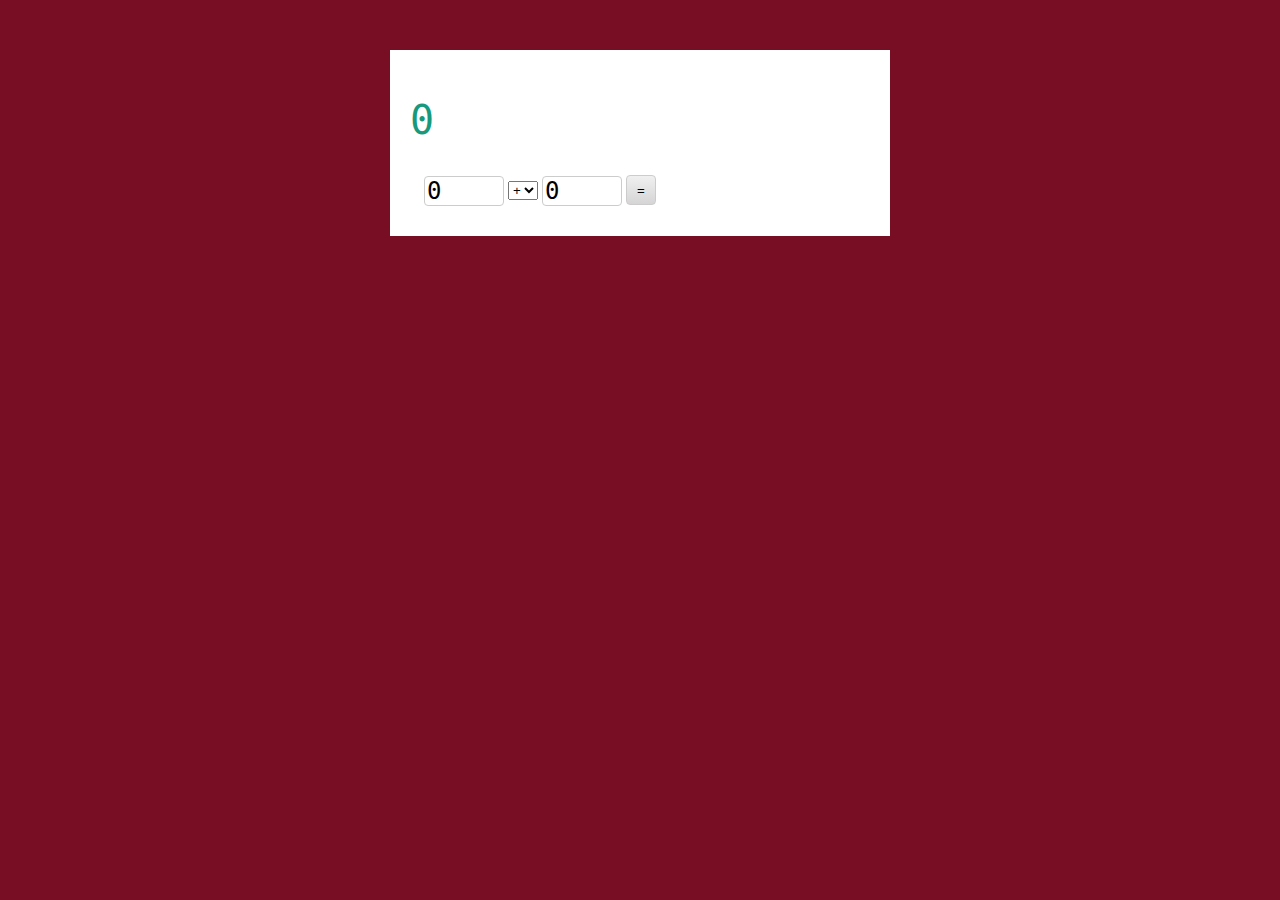
<file: arithmetic_calculator/index.html>
<!DOCTYPE html>
<html lang="en-US">
  <head>
    <title>Calculator</title>
    <meta charset="utf-8" />
    <link rel="stylesheet" href="stylesheets/style.css" />
    <script src="javascripts/calc.js"></script>
  </head>

  <body>
    <main>
      <h1 id="result">0</h1>

      <form action="" method="post">
        <fieldset>
          <input
            type="number"
            name="first-number"
            id="first-number"
            value="0"
          />
          <select name="operator" id="operator">
            <option>+</option>
            <option>-</option>
            <option>*</option>
            <option>/</option>
          </select>
          <input
            type="number"
            name="second-number"
            id="second-number"
            value="0"
          />
          <input type="submit" value="=" />
        </fieldset>
      </form>
    </main>
  </body>
</html>
</file>
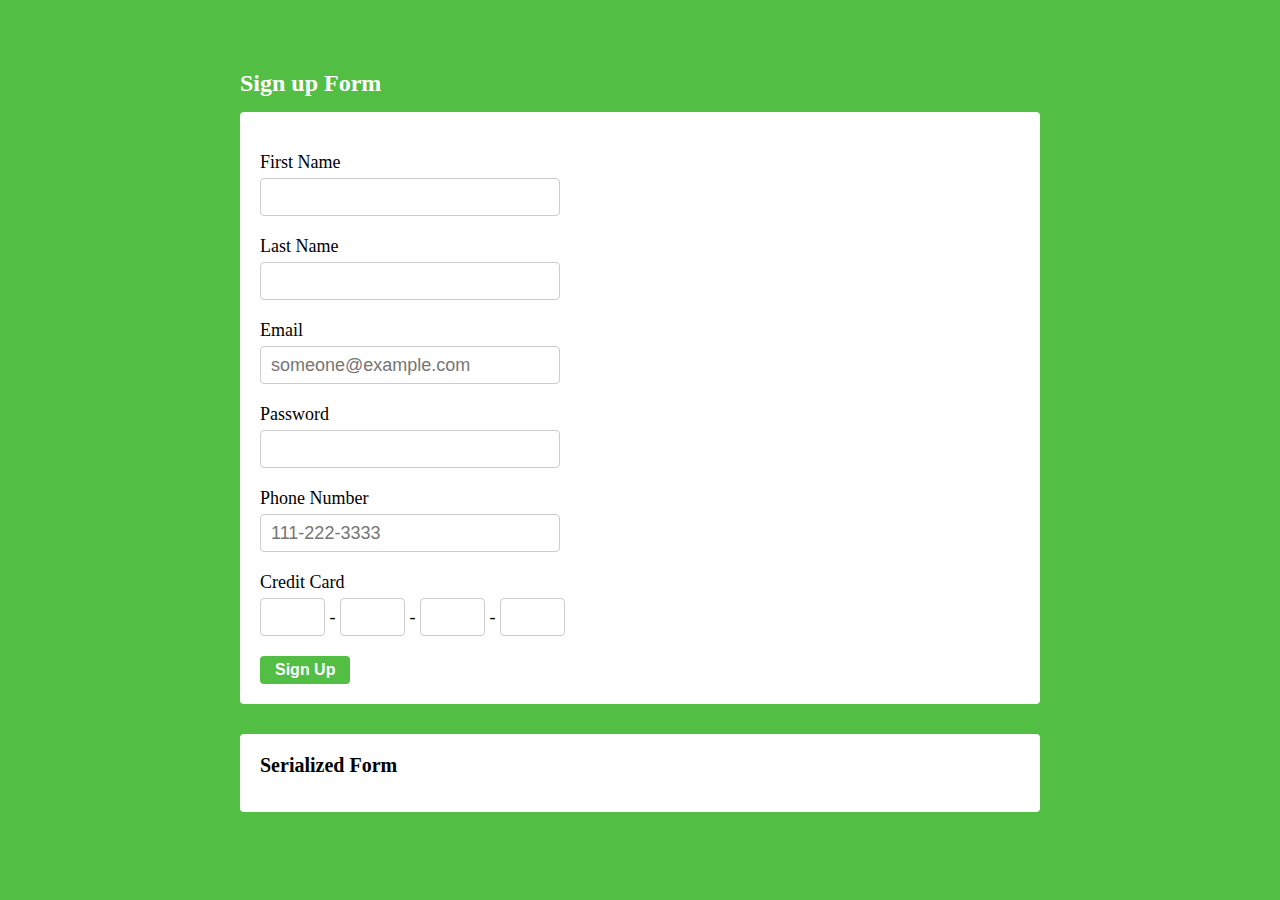
<file: form_practice/index.html>
<!DOCTYPE html>
<html lang="en">
<head>
  <meta charset="UTF-8">
  <title>Sign Up</title>
  <link rel="stylesheet" href="whitespace-reset.css">
  <link rel="stylesheet" href="app.css">
</head>
<body>
  <h1>Sign up Form</h1>
  <form action="#" method="post" novalidate>
    <p class="form_errors"></p>
    <fieldset>
      <dl>
        <dt>
          <label for="first_name">First Name</label>
        </dt>
        <dd>
          <input type="text" id="first_name" name="first_name" required pattern="[a-zA-Z]+">
          <span class="error_message"></span>
        </dd>

        <dt>
          <label for="last_name">Last Name</label>
        </dt>
        <dd>
          <input type="text" id="last_name" name="last_name" required pattern="[a-zA-Z]+">
          <span class="error_message"></span>
        </dd>

        <dt>
          <label for="email">Email</label>
        </dt>

        <dd>
          <input type="text" required name="email" id="email"
          placeholder="someone@example.com" pattern=".+@.+">
          <span class="error_message"></span>
        </dd>

        <dt>
          <label for="password">Password</label>
        </dt>

        <dd>
          <input type="password" name="password" id="password" pattern=".{10,}" required>
          <span class="error_message"></span>
        </dd>

        <dt>
          <label for="phone">Phone Number</label>
        </dt>

        <dd>
          <input type="tel" name="phone" id="phone" pattern="\d{3}-\d{3}-\d{4}"
          placeholder="111-222-3333">
          <span class="error_message"></span>
        </dd>

        <dt>
          <label for="credit_card">Credit Card</label>
        </dt>

        <dd>
          <input type="text" name="credit_card" id="cd1" maxlength="4" pattern="\d{4}" required> <span>-</span>
          <input type="text" name="credit_card" id="cd2" maxlength="4" pattern="\d{4}" required> <span>-</span>
          <input type="text" name="credit_card" id="cd3" maxlength="4" pattern="\d{4}" required> <span>-</span>
          <input type="text" name="credit_card" id="cd4" maxlength="4" pattern="\d{4}" required>
          <span class="error_message"></span>
        </dd>

        <button type="submit">Sign Up</button>
      </dl>
    </fieldset>
  </form>

  <div class="serialized">
    <h2>Serialized Form</h2>
  </div>
  <script src="app3.js"></script>
</body>
</html>
</file>
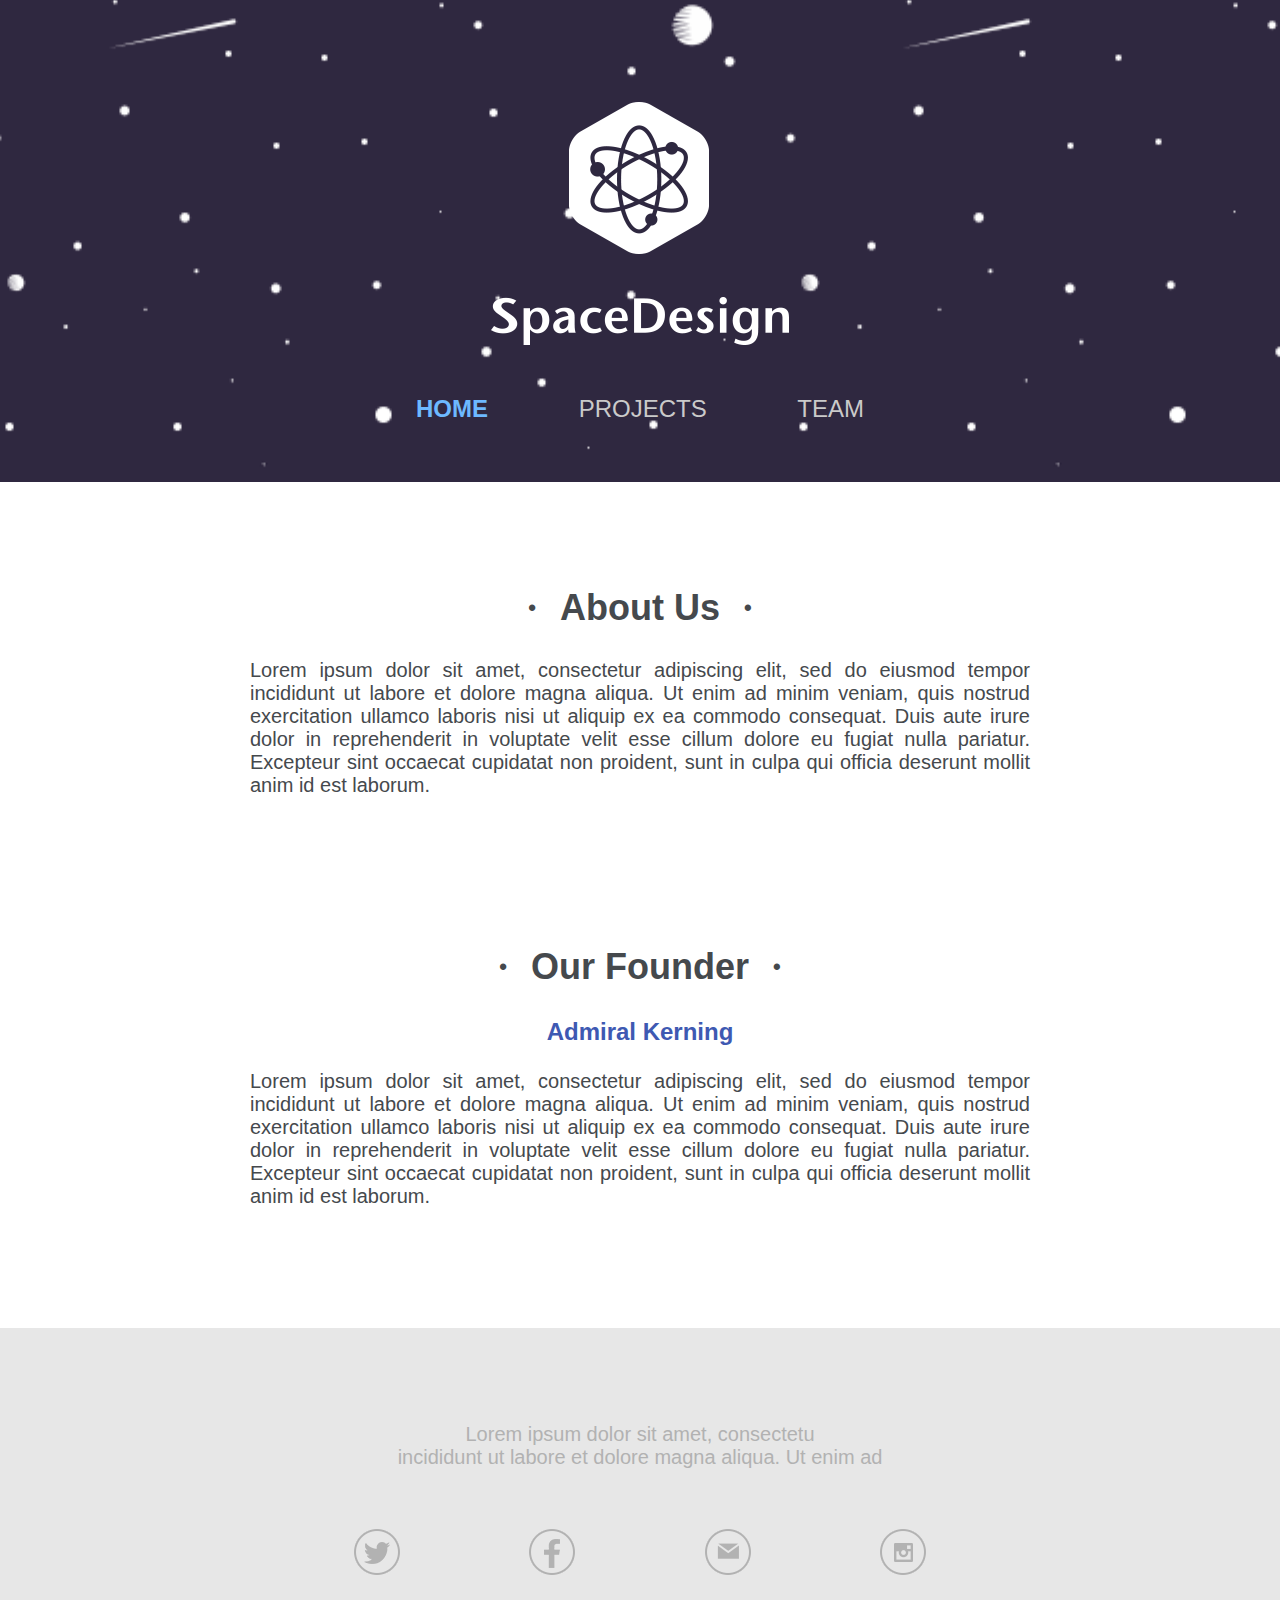
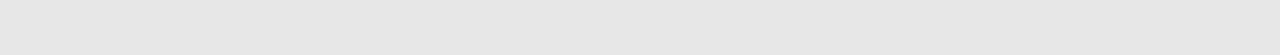
<file: company_site/home.html>
<!DOCTYPE html>
<html lang="en-US">
  <head>
    <title>Space Design | Home</title>
    <meta charset="UTF-8" />
    <meta name="viewport" content="initial-scale=1.0" />
    <link rel="stylesheet" href="site.css" />
  </head>
  <body>
    <header>
      <h1>
        <a href="home.html">SpaceDesign</a>
      </h1>
      <nav>
        <ul>
          <li><a href="home.html" class="active">Home</a></li>
          <li><a href="projects.html">Projects</a></li>
          <li><a href="team.html">Team</a></li>
        </ul>
      </nav>
    </header>

    <main>
      <div class="column">
        <article>
          <h2>About Us</h2>
          <p>Lorem ipsum dolor sit amet, consectetur adipiscing elit, sed do eiusmod tempor incididunt ut labore et dolore magna aliqua. Ut enim ad minim veniam, quis nostrud exercitation ullamco laboris nisi ut aliquip ex ea commodo consequat. Duis aute irure dolor in reprehenderit in voluptate velit esse cillum dolore eu fugiat nulla pariatur. Excepteur sint occaecat cupidatat non proident, sunt in culpa qui officia deserunt mollit anim id est laborum.</p>
        </article>

        <article>
          <h2>Our Founder</h2>
          <h3>Admiral Kerning</h3>
          <p>Lorem ipsum dolor sit amet, consectetur adipiscing elit, sed do eiusmod tempor incididunt ut labore et dolore magna aliqua. Ut enim ad minim veniam, quis nostrud exercitation ullamco laboris nisi ut aliquip ex ea commodo consequat. Duis aute irure dolor in reprehenderit in voluptate velit esse cillum dolore eu fugiat nulla pariatur. Excepteur sint occaecat cupidatat non proident, sunt in culpa qui officia deserunt mollit anim id est laborum.</p>
        </article>
      </div>
    </main>

    <footer>
      <p>
        Lorem ipsum dolor sit amet, consectetu
        <br />
        incididunt ut labore et dolore magna aliqua. Ut enim ad
      </p>
      <ul>
        <li><a href="#" class="twitter">Twitter</a></li>
        <li><a href="#" class="facebook">Facebook</a></li>
        <li><a href="#" class="email">Email</a></li>
        <li><a href="#" class="instagram">Instagram</a></li>
      </ul>
    </footer>
  </body>
</html>
</file>
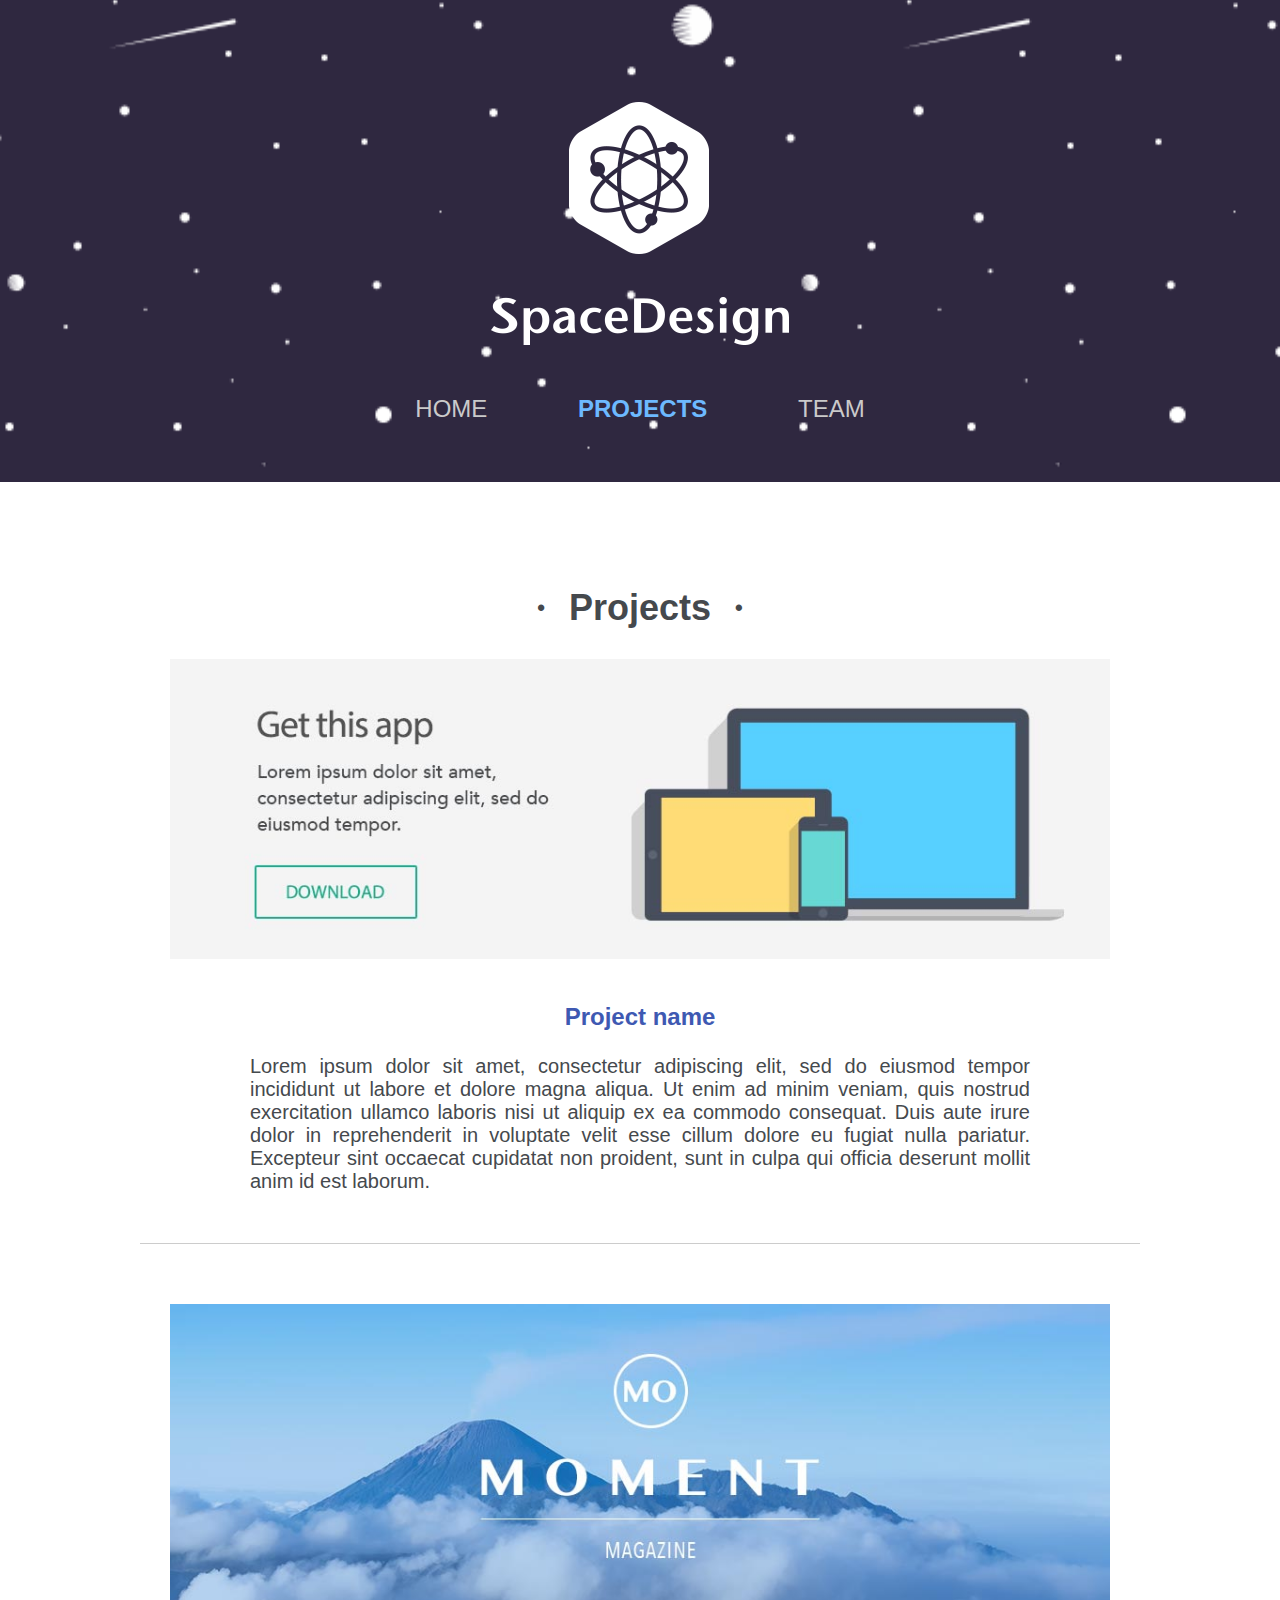
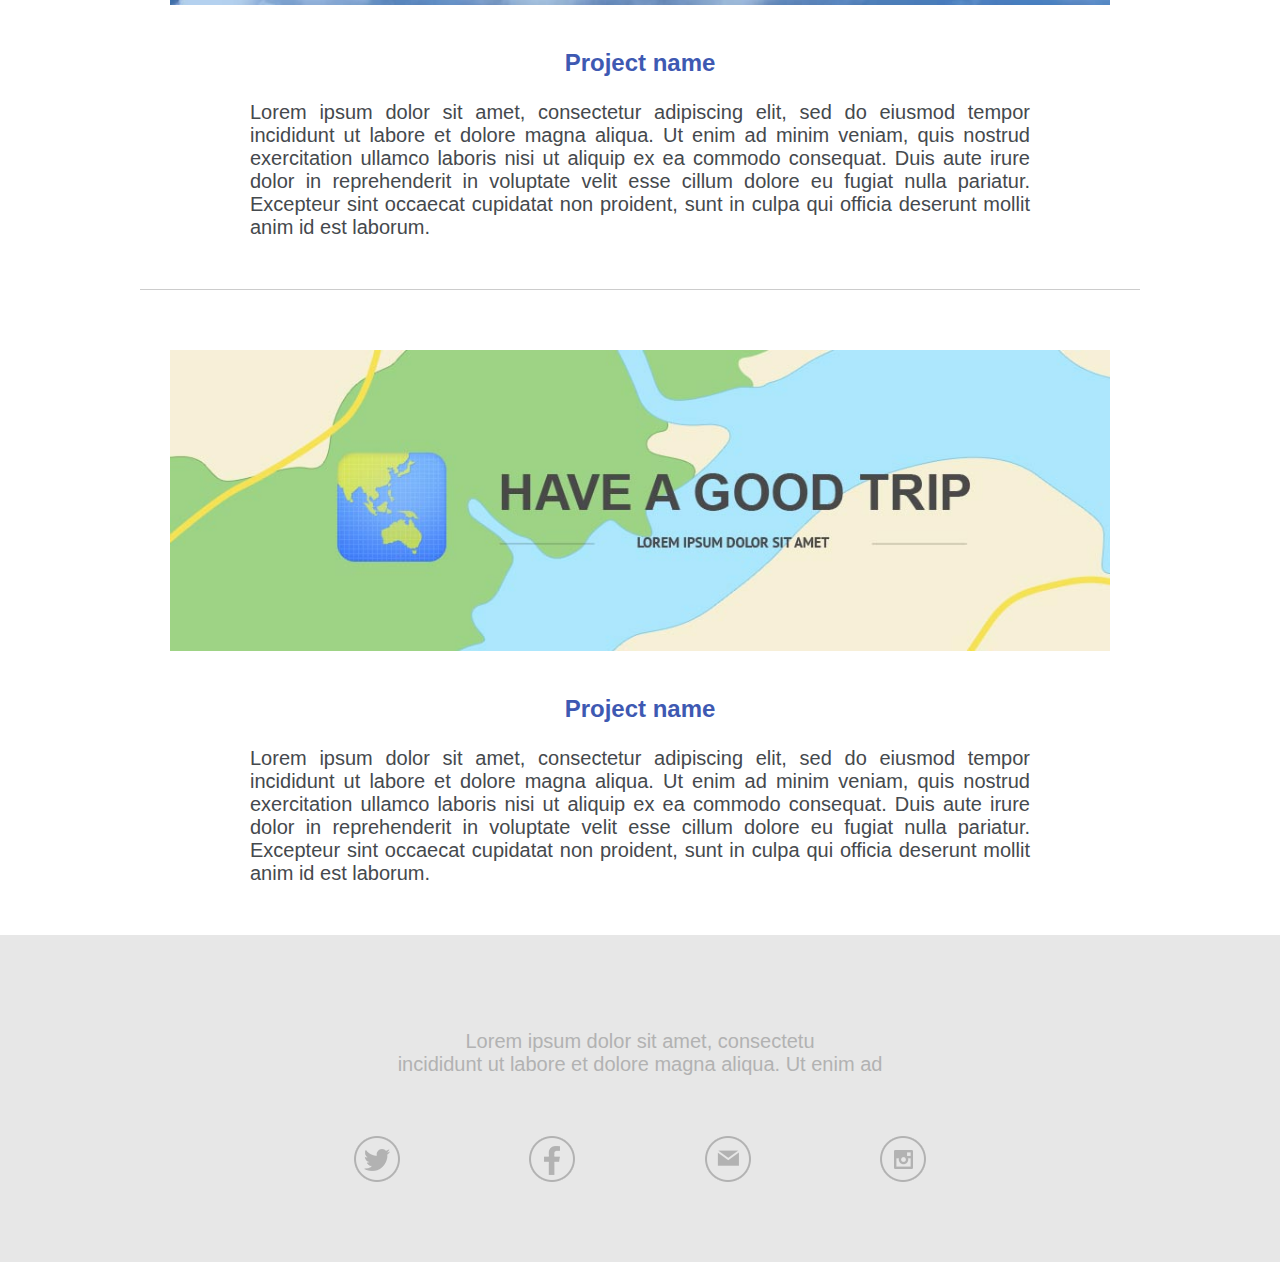
<file: company_site/projects.html>
<!DOCTYPE html>
<html lang="en-US">
  <head>
    <title>Space Design | Projects</title>
    <meta charset="UTF-8" />
    <meta name="viewport" content="initial-scale=1.0" />
    <link rel="stylesheet" href="site.css" />
  </head>
  <body>
    <header>
      <h1>
        <a href="home.html">SpaceDesign</a>
      </h1>
      <nav>
        <ul>
          <li><a href="home.html">Home</a></li>
          <li><a href="projects.html" class="active">Projects</a></li>
          <li><a href="team.html">Team</a></li>
        </ul>
      </nav>
    </header>

    <main>
      <div id="projects" class="column">
        <h2>Projects</h2>
        <article>
          <figure>
            <img src="images/img_project_app.jpg" alt="Get this app" />
          </figure>
          <h3>Project name</h3>
          <p>Lorem ipsum dolor sit amet, consectetur adipiscing elit, sed do eiusmod tempor incididunt ut labore et dolore magna aliqua. Ut enim ad minim veniam, quis nostrud exercitation ullamco laboris nisi ut aliquip ex ea commodo consequat. Duis aute irure dolor in reprehenderit in voluptate velit esse cillum dolore eu fugiat nulla pariatur. Excepteur sint occaecat cupidatat non proident, sunt in culpa qui officia deserunt mollit anim id est laborum.</p>
        </article>

        <article>
          <figure>
            <img src="images/img_project_moment.jpg" alt="Moment Magazine" />
          </figure>
          <h3>Project name</h3>
          <p>Lorem ipsum dolor sit amet, consectetur adipiscing elit, sed do eiusmod tempor incididunt ut labore et dolore magna aliqua. Ut enim ad minim veniam, quis nostrud exercitation ullamco laboris nisi ut aliquip ex ea commodo consequat. Duis aute irure dolor in reprehenderit in voluptate velit esse cillum dolore eu fugiat nulla pariatur. Excepteur sint occaecat cupidatat non proident, sunt in culpa qui officia deserunt mollit anim id est laborum.</p>
        </article>

        <article>
          <figure>
            <img src="images/img_project_map.jpg" alt="Have a good trip" />
          </figure>
          <h3>Project name</h3>
          <p>Lorem ipsum dolor sit amet, consectetur adipiscing elit, sed do eiusmod tempor incididunt ut labore et dolore magna aliqua. Ut enim ad minim veniam, quis nostrud exercitation ullamco laboris nisi ut aliquip ex ea commodo consequat. Duis aute irure dolor in reprehenderit in voluptate velit esse cillum dolore eu fugiat nulla pariatur. Excepteur sint occaecat cupidatat non proident, sunt in culpa qui officia deserunt mollit anim id est laborum.</p>
        </article>
      </div>
    </main>

    <footer>
      <p>
        Lorem ipsum dolor sit amet, consectetu
        <br />
        incididunt ut labore et dolore magna aliqua. Ut enim ad
      </p>
      <ul>
        <li><a href="#" class="twitter">Twitter</a></li>
        <li><a href="#" class="facebook">Facebook</a></li>
        <li><a href="#" class="email">Email</a></li>
        <li><a href="#" class="instagram">Instagram</a></li>
      </ul>
    </footer>
  </body>
</html>
</file>
<file: arithmetic_calculator/stylesheets/style.css>
html,
body {
  background: #780e24;
  margin: 0;
  padding: 25px 0;
}

h1 {
  color: #16997c;
  font: normal 40px monospace;
}

main {
  background: #ffffff;
  box-sizing: border-box;
  display: block;
  margin: 0 auto;
  max-width: 500px;
  padding: 20px;
}

fieldset {
  border: none;
}

input[type="number"] {
  border: 1px solid #cccccc;
  border-radius: 4px;
  box-sizing: border-box;
  font: normal 24px monospace;
  height: 30px;
  vertical-align: middle;
  width: 80px;
}

input[type="submit"] {
  background: linear-gradient(to bottom, #f0f0f0 0%, #d5d5d5 100%);
  border: 1px solid #cccccc;
  border-radius: 4px;
  height: 30px;
  width: 30px;
}
</file>
<file: form_practice/app.css>
* {
  box-sizing: border-box;
}

h1 {
  color: #fff;
  font-size: 24px;
  width: 800px;
  margin: 70px auto 0 auto;
}
body {
  background: #52be43;
  font-size: 18px;
}

form {
  width: 800px;
  margin: 15px auto;
  background: #fff;
  padding: 20px;
  border-radius: 4px;
}

dt {
  padding: 20px 0 5px 0;
}

input {
  font-size: 18px;
  width: 300px;
  height: 38px;
  padding: 3px 10px;
  outline: none;
  border-radius: 4px;
  border: 1px solid #ccc;
}

input:focus {
  border: 1px solid #52be43;
}

.invalid_field {
  border: 1px solid #a93333;
}

.error_message {
  display: inline-block;
  margin-left: 30px;
}

button {
  margin-top: 20px;
  font-size: 16px;
  font-weight: bold;
  outline: none;
  color: #fff;
  padding: 5px 15px;
  border-radius: 4px;
  background: #52be43;
  border: none;
}

.form_errors, .error_message {
  color: #a93333;
}

#cd1, #cd2, #cd3, #cd4 {
  width: 65px;
}

.serialized {
  padding: 20px;
  background: #fff;
  border-radius: 4px;
  margin-top: ;
  width: 800px;
  margin: 30px auto 20px auto;
  word-break: break-all;
}

h2 {
  font-size: 20px;
  margin-bottom: 15px;
}

.serialized p {
  padding: 20px;
  font-family: monospace;
  white-space: pre-wrap;
}
</file>
<file: company_site/site.css>
body {
  padding: 75px 0 0 0;
  margin: 0;
  font: normal 20px "Avenir", Helvetica, Arial, sans-serif;
  text-align: center;
  color: #45494d;
  background: #2f2840 url("images/bg_body.gif") 50% 0 repeat;
}

a {
  text-decoration: none;
  color: #3e59b2;
}

.column {
  max-width: 1000px;
  margin: 0 auto;
}

nav {
  padding: 0 0 35px 0;
  font-size: 24px;
  text-transform: uppercase;
}

nav ul { padding: 0; }

nav li {
  display: inline;
  padding: 0 42px;
}

nav a {
  color: #cacaca;
}

nav a.active {
  font-weight: bold;
  color: #6db9ff;
}

main {
  padding: 75px 0 0 0;
  background: #ffffff;
}

h1 a {
  display: block;
  width: 298px;
  height: 243px;
  margin: 0 auto 50px auto;
  text-indent: -9000px;
  background: transparent url("images/logo.png") 0 0 no-repeat
}

h2 {
  font-size: 36px;
  font-weight: 600;
}
h2:before,
h2:after {
  display: inline-block;
  padding: 0 24px;
  font-size: 22px;
  vertical-align: 5px;
  content: "\2022";
}

h3 {
  font-size: 24px;
  color: #3e59b2;
}

article {
  padding: 0 110px 100px 110px;
}

article p {
  text-align: justify;
}

footer {
  padding: 75px 0;
  color: #b2b2b2;
  background: #e7e7e7;
}

footer p {
  padding: 0 0 40px 0;
}

footer ul {
  padding: 0;
  margin: 0;
}

footer li {
  display: inline-block;
  padding: 0 62px;
}

footer li a {
  display: block;
  width: 46px;
  height: 46px;
  text-indent: -8685px;
  overflow: hidden;
  background: transparent url("images/icons_social-media.png") 0 0 no-repeat;
}
footer li a.facebook { background-position: 0 -46px; }
footer li a.email { background-position: 0 -92px; }
footer li a.instagram { background-position: 0 -138px; }

#projects article {
  padding: 0 0 50px 0;
}

#projects article + article {
  padding-top: 60px;
  border-top: 1px solid #cccccc;
}

#projects article p {
  padding: 0 110px;
  margin: 0;
}

#projects figure {
  padding: 0 30px 20px 30px;
  margin: 0;
}

#projects figure img {
  display: block;
  width: 100%;
}

#team article {
  padding: 0 0 100px 0;
}

#team p {
  padding: 0 110px 100px 110px;
}

#team ul { padding: 0; }

#team li {
  display: inline-block;
  padding: 0 30px;
  font-size: 24px;
}

#team li img {
  display: block;
  margin: 0 0 20px 0;
}

@media (max-width: 875px) {
  #team li {
    width: 48%;
    padding: 0 0 30px 0;
  }

  #team li img {
    margin: 0 auto;
  }
}

@media (max-width: 768px) {
  body {
    padding-top: 45px;
  }

  h1 a {
    width: 223px;
    height: 182px;
    margin-bottom: 30px;
    background-size: cover;
  }

  nav {
    padding-bottom: 0;
  }

  main {
    padding-top: 40px;
  }

  article {
    padding: 0 40px 50px 40px;
  }

  footer {
    padding: 35px 0;
  }

  footer li {
    padding: 0 32px;
  }

  #projects article p {
    padding: 0 30px;
  }
}

@media (max-width: 480px) {
  body {
    padding: 0;
    font-size: 16px;
  }

  body > header {
    padding: 15px 20px;
  }

  h1 {
    float: left;
    margin: 20px 0 0 0;
  }

  h1 a {
    width: auto;
    height: 40px;
    padding: 10px 0 0 55px;
    text-indent: 0;
    font-size: 22px;
    color: #ffffff;
    background-position: -20px 0;
    background-size: 90px auto;
  }

  h2 { font-size: 26px; }

  h2:before,
  h2:after {
    vertical-align: 0;
  }

  h3 { font-size: 22px; }

  nav {
    font-size: 16px;
    text-align: right;
  }

  nav ul {
    margin: 0;
  }

  nav li {
    display: block;
    padding: 5px 0;
  }

  footer {
    padding: 20px 0;
  }

  footer li {
    padding: 0 18px;
  }

  #team p {
    padding: 0 30px 40px 30px;
  } 
}

#modal-layer {
  position: fixed;
  top: 0;
  right: 0;
  bottom: 0;
  left: 0;
  z-index: 2;
  background: rgba(0, 0, 0, .3);
}

#modal {
  position: absolute;
  left: 50%;
  z-index: 3;
  width: 660px;
  padding: 125px 70px 90px 85px;
  margin: 0 0 0 -415px;
  text-align: left;
  background: #ffffff;
  -webkit-transition: visibility 0.3s, opacity 0.3s;
    -moz-transition: visibility 0.3s, opacity 0.3s;
      transition: visibility 0.3s, opacity 0.3s;
}

.hide {
  visibility: hidden;
  transition: opacity 700ms;
  opacity: 0;
}

.show {
  visibility: visible;
  transition: opacity 3000ms;
  opacity: 1;
}

#modal a.close {
  position: absolute;
  top: 20px;
  right: 20px;
  z-index: 1;
  width: 30px;
  height: 30px;
  text-align: left;
  text-indent: -8685px;
  overflow: hidden;
  background: transparent url("images/icon_close.png") 0 0 no-repeat;
}

#modal h3 {
  display: inline-block;
  font-size: 24px;
  font-weight: normal;
  vertical-align: middle;
}

#modal img {
  display: inline-block;
  width: 96px;
  margin: 0 30px 0 0;
  vertical-align: middle;
}

#modal p {
  padding: 0;
  font-size: 20px;
}
</file>
